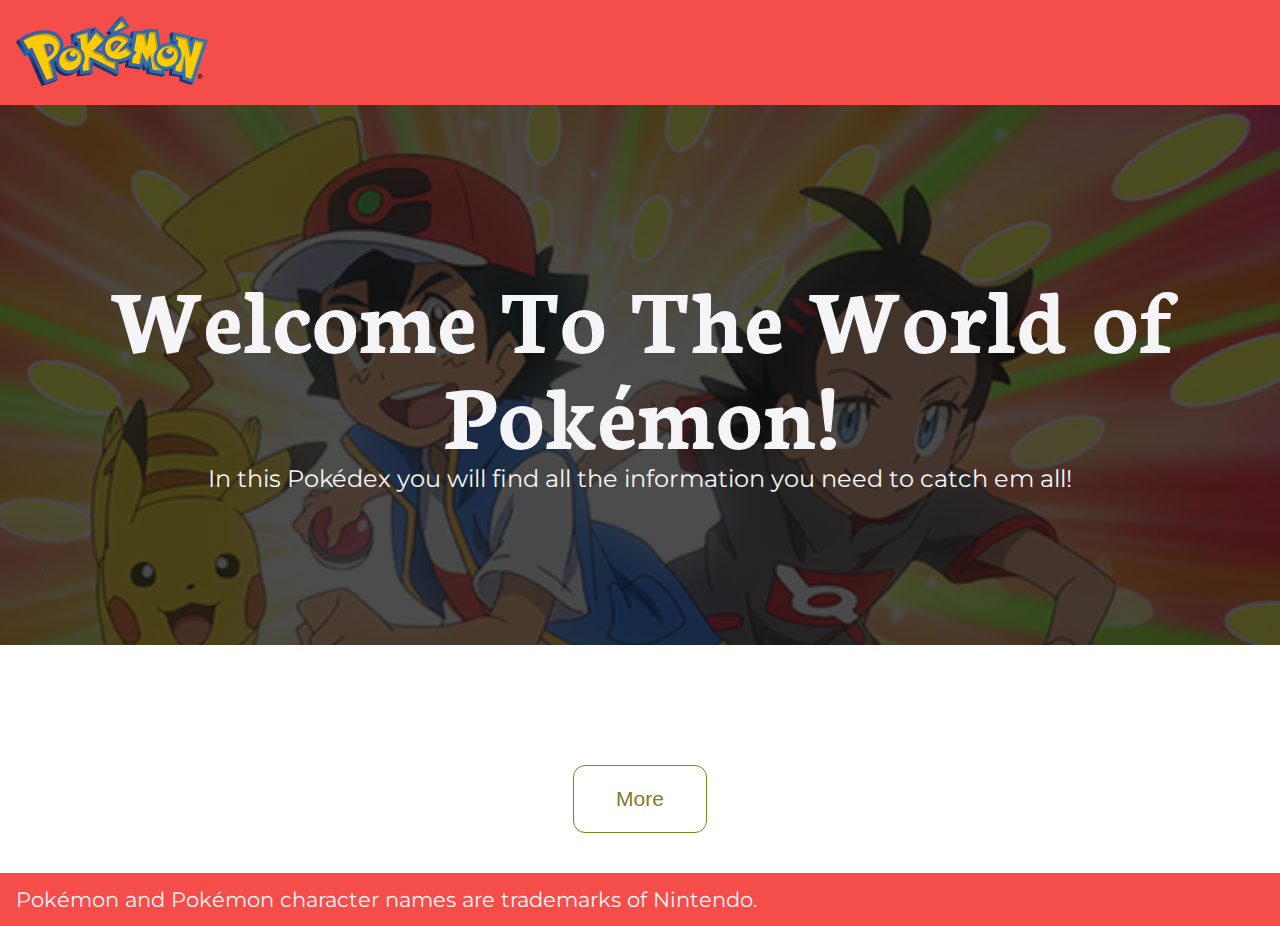
<file: index.html>
<!DOCTYPE html>
<html lang="en">
<head>
    <meta charset="UTF-8">
    <meta name="viewport" content="width=device-width, initial-scale=1.0">
    <title>Pokédex - Homepage</title>
    <!-- CSS Reset -->
    <link rel="stylesheet" href="css/reset.css">
    <!-- Google Fonts -->
    <link rel="preconnect" href="https://fonts.googleapis.com">
    <link rel="preconnect" href="https://fonts.gstatic.com" crossorigin>
    <link href="https://fonts.googleapis.com/css2?family=Montserrat:ital,wght@0,100..900;1,100..900&family=Neuton:ital,wght@0,200;0,300;0,400;0,700;0,800;1,400&display=swap" rel="stylesheet">
    <!-- CSS Stylesheets -->
     <link rel="stylesheet" href="css/reset.css">
    <link rel="stylesheet" href="css/style.css">
</head>
<body class="wrapper">
    <nav>
        <a href="index.html" aria-label="Return to homepage"><img src="images/pokemon_logo.svg" alt="Official Pokémon Logo" width="2500" height="917" class="poke_logo"></a>
    </nav>
    <header class="header_banner">
        <div class="header_banner_content">
            <h1>Welcome To The World of Pokémon!</h1>
            <p>In this Pokédex you will find all the information you need to catch em all!</p>
        </div>
    </header>
    <main class="homepage_main">
        <section class="pokedex_grid" aria-label="Grid of Pokémon" id="pokedex_grid"></section>
        <button class="more_btn" id="more_btn">More</button>
    </main>
    <footer>
        <p>Pokémon and Pokémon character names are trademarks of Nintendo.</p>
    </footer>
    <script src="script.js"></script>
</body>
</html>
</file>
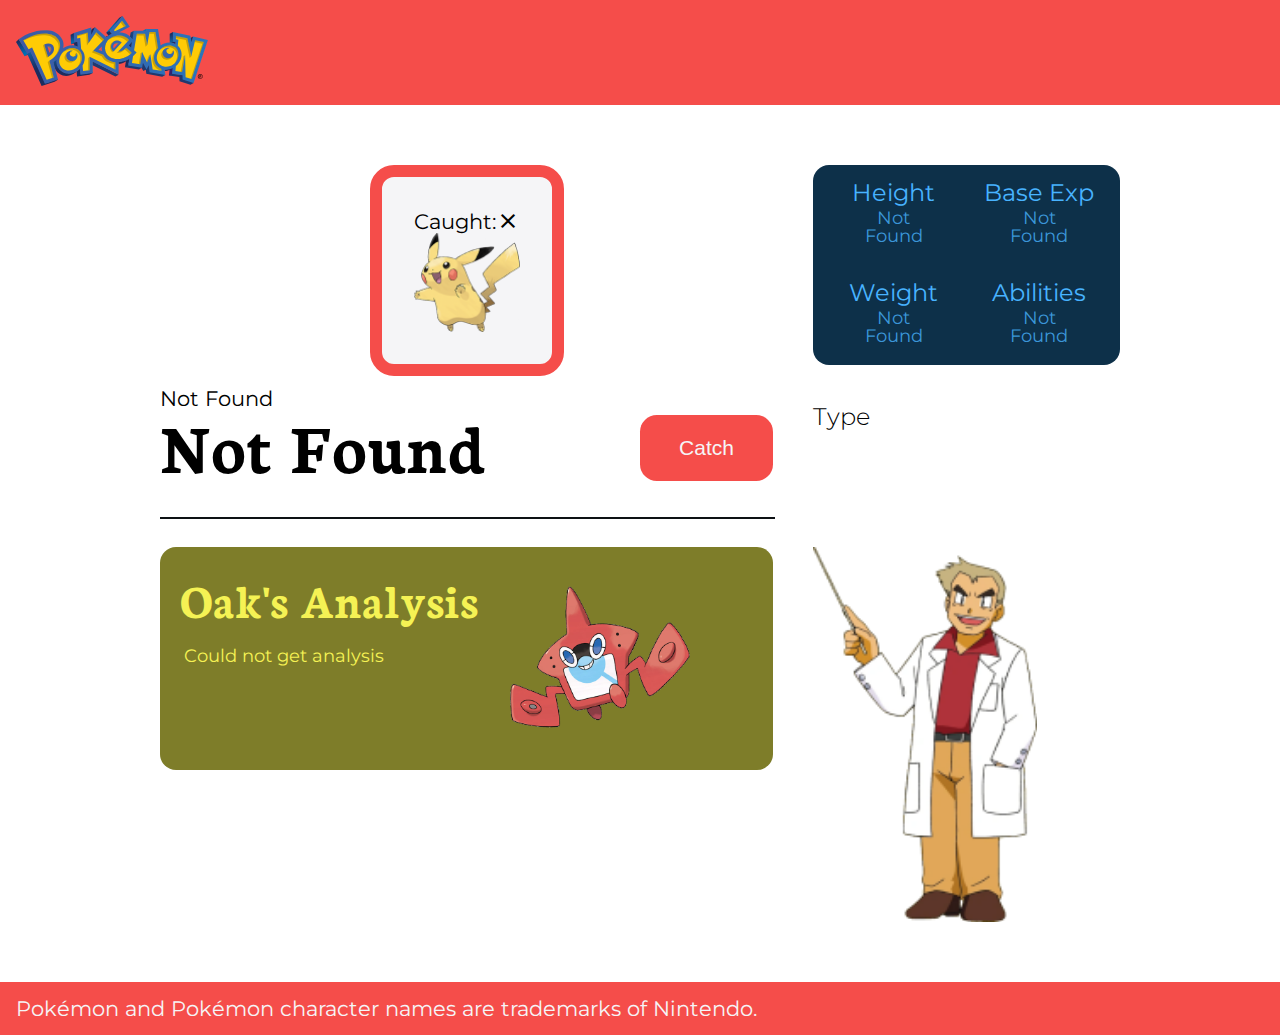
<file: pokemon.html>
<!DOCTYPE html>
<html lang="en">
<head>
    <meta charset="UTF-8">
    <meta name="viewport" content="width=device-width, initial-scale=1.0">
    <title>Pokédex - Detailed View</title>
    <!-- CSS Reset -->
    <link rel="stylesheet" href="css/reset.css">
    <!-- Google Fonts -->
    <link rel="preconnect" href="https://fonts.googleapis.com">
    <link rel="preconnect" href="https://fonts.gstatic.com" crossorigin>
    <link href="https://fonts.googleapis.com/css2?family=Montserrat:ital,wght@0,100..900;1,100..900&family=Neuton:ital,wght@0,200;0,300;0,400;0,700;0,800;1,400&display=swap" rel="stylesheet">
    <link href="https://fonts.googleapis.com/css2?family=Material+Symbols+Outlined&icon_names=malecheckclosefemale&display=block" rel="stylesheet">
    <!-- CSS Stylesheets -->
    <link rel="stylesheet" href="css/reset.css">
    <link rel="stylesheet" href="css/style.css">
</head>
<body class="wrapper">
    <nav>
        <a href="index.html"><img src="images/pokemon_logo.svg" alt="Official Pokémon Logo" width="2500" height="917" class="poke_logo"></a>
    </nav>
    <main class="poke_main">
        <section class="pokemon_info" aria-label="Information about the Pokémon">
            <div class="poke_card_lg" aria-label="The Pokémon" role="region">
                <div class="poke_card_heading"> 
                    <p class="caught_item" id="caught_item">Caught: <span class="material-symbols-outlined">close</span></p>
                    <img src="images/pikachu_filler.png" alt="Could not get alt text" width="0" height="0" class="pokedex_card_img_lg" id="pokedex_card_img_lg">
                </div>
                <div class="poke_card_description">
                    <div class="poke_identity">
                        <p id="poke_id">Not Found</p>
                        <h1 id="poke_title">Not Found</h1>
                    </div>
                    <button class="catch_release_btn" id="catch_release_btn" aria-label="Release Pokémon">Catch</button>
                </div>
                <hr>
            </div>

            <section class="poke_widget_info" aria-label="Pokemon statistics and information">
                <article class="pokemon_stats">
                    <div class="stats_grid" id="stats">
                        <div class="stat">
                            <h3>Height</h3>
                            <p id="height_info">Not Found</p>
                        </div>
        
                        <div class="stat">
                            <h3>Base Exp</h3>
                            <p id="base_exp_info">Not Found</p>
                        </div>
        
                        <div class="stat">
                            <h3>Weight</h3>
                            <p id="weight_info">Not Found</p>
                        </div>
        
                        <div class="stat">
                            <h3>Abilities</h3>
                            <p id="ability_info">Not Found</p>
                        </div>
                    </div>
                </article>
    
                <article class="pokemon_type">
                    <h2>Type</h2>
                    <div class="types" id="type"></div>
                </article>
            </section>

            <article class="oak_analysis" aria-labelledby="oak_title">
                <div class="analysis_content_flex">
                    <div class="analysis_content_main">
                        <h2 id="oak_title">Oak's Analysis</h2>
                        <p id="analysis_text">Could not get analysis</p>
                    </div>
                    <div class="analysis_content_secondary">
                        <img 
                            srcset="images/rotom_pokedex-derivatives/rotom_pokedex-258_x_258.png, images/rotom_pokedex-derivatives/rotom_pokedex-344_x_344.png 2x, images/rotom_pokedex.png 3x"
                            src="images/rotom_pokedex.png" 
                            alt="Rotom Pokédex">
                    </div>
                </div>
            </article>
            <img 
                srcset="images/professor_oak-derivatives/professor_oak-132_x_221.png, images/professor_oak.png 2x, images/professor_oak-derivatives/professor_oak-396_x_660.png 3x"
                src="images/professor_oak.png" 
                alt="Professor Oak with a pointer"
                class="oak_img">
        </section>
    </main>
    <footer>
        <p>Pokémon and Pokémon character names are trademarks of Nintendo.</p>
    </footer>
    <script src="script.js"></script>
</body>
</html>
</file>
<file: css/style.css>
/*
    -------------
    GLOBAL STYLES
    -------------
*/

:root 
{
    /* Colours */
    --primary-red: #F54D4A;
    --light-primary-red: #F5BDC0;
    --dark-primary-red: #902e2d;
    --secondary-yellow: #F5F254;
    --dark-secondary-yellow: #7E7D29;
    --tertiary-blue: #48b3ff;
    --dark-tertiary-blue: #0D3049;
    --muted-blue: #5E6C75;
    --light-white: #F5F5F7;
    --dark-text: #0D1114;
    --light-text: #55585A;
    --success: #6FE16F;
    --success-text: #254E25;
}

/* Text */

h1, h2
{
    font-family: "Neuton", serif;
}

p, h3
{
    font-family: "Montserrat", serif;
}

h1
{
    font-size: 2.25rem;
    font-weight: bold;
}

h2
{
    font-size: 1.5rem;
}

p {
    font-size: 1rem;
}

::selection {
    background-color: var(--dark-primary-red);
    color: var(--light-white);
}

:focus {
    outline: 4px solid var(--dark-primary-red);
    outline-offset: 2px;
}

.wrapper
{
    max-width: 100%;
    margin: 0 auto;
}

/*
    -------------NAVIGATION-------------
*/
nav 
{
    background-color: var(--primary-red);
    display: flex;
    flex-direction: row;
}

.poke_logo 
{
    width: 174px;
    height: auto;
    padding: 10px;
}

/*
    -------------FOOTER-------------
*/
footer
{
    background-color: var(--primary-red);
    color: var(--light-white);
    padding: 1rem;
}


/*
    -------------
    HOMEPAGE
    -------------
*/

/*
    -------------HEADER-------------
*/
.header_banner
{
    background: linear-gradient(rgba(0, 0, 0, 0.7), rgba(0, 0, 0, 0.7)), url(../images/homepage_header_poke.png) no-repeat;
    background-color: var(--dark-tertiary-blue);
    background-size: cover;
    height: 30vh;
    display: flex;
    flex-direction: column;
    justify-content: center;
    align-items: center;
}

.header_banner_content
{
    padding: 1rem;
    color: var(--light-white);
}

.header_banner_content h1 
{
    margin: 0.5rem 0;
}

/*
    -------------POKEMON-------------
*/
.homepage_main 
{
    display: flex;
    flex-direction: column;
    justify-content: center;
    align-items: center;
    gap: 3rem;
}

.pokedex_grid
{
    display: grid;
    grid-template-columns: 1fr 1fr;
    grid-template-rows: 1fr;
    gap: 1.25rem 1.5rem;
    margin-top: 2.5rem;
    padding: 1rem;
}

.pokedex_card
{
    display: flex;
    flex-direction: column;
    justify-content: center;
    align-items: center;
}

.pokedex_card_img
{
    border: 0.25rem solid var(--primary-red);
    border-radius: 1.25rem;
    padding: 0.75rem;
    background: var(--light-white);
    max-width: 100%;
    height: auto;
}

.pokedex_card_info {
    align-self: start;
}

.pokedex_card_info p
{
    color: var(--light-text);
}

.more_btn
{
    background-color: transparent;
    border: 1px solid var(--dark-secondary-yellow);
    color: var(--dark-secondary-yellow);
    font-size: 1.3125rem;
    border-radius: 0.75rem;
    padding: 1em 2em;
    margin-bottom: 2.5rem;
}

.more_btn:hover,
.more_btn:focus
{
    background-color: var(--secondary-yellow);
    border: 0.0625rem solid var(--secondary-yellow);
    color: var(--dark-text);
    transition: 0.5s ease-in-out;
}

.more_btn:focus
{
    outline: 4px solid var(--dark-secondary-yellow);
    outline-offset: 2px;
}

/*
    -------------
    POKEMON
    -------------
*/

.pokemon_info
{
    display: grid;
    grid-template-columns: 1fr;
    gap: 1.5rem 0;
    padding: 2rem;
    justify-content: center;
    align-items: center;
}

.pokedex_card_info p
{
    margin: 0.25rem 0;
}

/*
    -------------POKEMON-------------
*/
/* Poke card */

.poke_card_lg
{
    margin-top: 1.75rem;
}

.poke_card_heading
{
    display: flex;
    flex-direction: column;
    align-items: end;
    justify-content: center;
    border: 0.5rem solid var(--primary-red);
    border-radius: 1.25rem;
    padding: 2rem;
    max-width: 50%;
    height: auto;
    background: var(--light-white);
    margin: 0 auto;
}

.poke_card_description
{
    display: flex;
    justify-content: center;
    align-items: end;
    margin: 1.75rem 0;
    width: 100%;
}

.poke_identity
{
    margin-right: 50px;
}

.caught_item
{
    display: flex;
    align-items: center;
}

.caught .material-symbols-outlined
{
    color: var(--success-text);
    font-size: 2rem;
    padding: 0.25rem;
    border-radius: 50%;
    background-color: var(--success);
    margin-left: 0.5rem;
}

.not_caught .material-symbols-outlined
{
    color: var(--dark-primary-red);
    font-size: 2rem;
    padding: 0.25rem;
    border-radius: 50%;
    background-color: var(--primary-red);
    margin-left: 0.5rem;
}

.poke_card_lg hr
{
    border: 0.0625rem solid var(--dark-text);
    width: 70%;
}

.pokedex_card_img_lg
{
    width: 100%;
    height: auto;
}

.catch_release_btn
{
    background-color: var(--primary-red);
    color: var(--light-white);
    padding: 1em 1.875em;
    border-radius: 0.8em;
    border: none;
    font-size: 1.125rem;
}

.catch_release_btn:hover,
.catch_release_btn:focus
{
    background-color: var(--dark-primary-red);
    transition: 0.5s ease-in-out;
}


/* Stats */
.pokemon_stats
{
    background-color: var(--dark-tertiary-blue);
    color: var(--tertiary-blue);
    border-radius: 1rem;
    height: fit-content;
    padding-block: 1rem;
    max-width: 100%;
    margin: 0 auto;
    display: flex;
    flex-direction: column;
    justify-content: center;
    align-items: center;
}

.stats_grid
{
    display: grid;
    grid-template-columns: 1fr 1fr;
    grid-template-rows: 1fr 1fr;
    gap: 2rem 1rem;
    justify-content: center;
    align-items: center;
}

.pokemon_stats h3
{
    font-size: 1.313rem;
}

.stat {
    display: flex;
    flex-direction: column;
    align-items: center;
    text-align: center;
}

.stat p
{
    color: rgba(72, 179, 255, 0.8);
    margin: 0.25rem 1.25rem;
    text-align: center;
}

/* Types */
/* .pokemon_type 
{
    margin: 50px 20px;
} */

.pokemon_type h2
{
    font-family: "Montserrat", serif;
    font-weight: 300;
    margin: 0.75rem 0;
}

.types {
    display: flex;
    gap: 0.5rem;
}

.type
{
    display: inline-block;
    padding: 0.75em 1em;
    border-radius: 0.5rem;
    color: var(--light-white);
}

/* Oak's Analysis */
.oak_analysis
{
    background-color: var(--dark-secondary-yellow);
    border-radius: 1rem;
    max-width: 100%;
    height: fit-content;
    margin: 0 auto;
    padding-block: min(0.5rem, 1rem);
}

.analysis_content_flex
{
    display: flex;
    align-items: start;
}

.analysis_content_secondary
{
    align-self: center;
}

.analysis_content_main
{
    margin: 1.25rem;
}

.analysis_content_main p
{
    margin-top: 1.25rem;
    color: var(--secondary-yellow);
    max-width: 55ch;
    padding: 0.25rem;
}

#oak_title
{
    font-size: 2rem;
    color: var(--secondary-yellow);
}

/* Rotom image */
.analysis_content_secondary img
{
    width: 118px;
    height: auto;
    margin: 0.75rem;
}

.oak_img 
{
    width: 158px;
    height: auto;
    margin: 28px auto;
    display: flex;
    justify-content: center;
}

/*
    -------------
    MEDIA QUERIES
    -------------
*/
/* Small mobile */
@media (max-width: 26.5625em)
{
    .poke_identity {
        display: flex;
        align-items: center;
        justify-content: center;
        gap: 0.5rem;
        margin: 0;
    }

    .poke_card_description {
        flex-direction: column;
        justify-content: center;
        align-items: center;
        margin: 1rem;
        gap: 0.5rem;
        margin-left: 0;
        margin-right: 0;
    }

    .analysis_content_flex
    {
        flex-direction: column;
    }

    .analysis_content_secondary img
    {
        margin: 0;
    }
}

/* Tablet */
@media (min-width: 42.5rem)
{
    /* Header */
    .header_banner_content {
        text-align: center;
    }

    .header_banner_content h1 {
        font-size: 3.75rem;
    }

    .header_banner_content p {
        font-size: 1.3125rem;
    }

    /*
    -------------
    HOMEPAGE
    -------------
    */

    /*
        -------------POKEMON-------------
    */
    .pokedex_card_img
    {
        width: 15vw;
    }

    .poke_identity h1
    {
        font-size: 3rem;
    }

    .pokedex_grid
    {
        grid-template-columns: repeat(4, 1fr);
    }

    /*
    -------------
    POKEMON
    -------------
    */
    /* Stats */
    .stat {
        text-align: start;
    }

    .stat h3
    {
        font-size: 1.5rem;
    }
    
    .stat p 
    {
        font-size: 1.125rem;
    }

    /* types */
    .type
    {
        font-size: 1.313rem;
    }

    /* Gender */
    .pokemon_gender
    {
        max-width: 30%;
    }

    /* Oak's Analysis */
    .analysis_content_secondary img
    {
        width: 180px;
    }

    #oak_title
    {
        font-size: 3rem;
        font-weight: 700;
    }

    .oak_img
    {
        width: 224px;
    }
}

/* Desktop */
@media (min-width: 68.75em)
{
    /*
        -------------NAVIGATION-------------
    */
    .poke_logo 
    {
        width: 15%;
        padding: 1rem;
    }

    /*
        -------------FOOTER-------------
    */

    footer p 
    {
        font-size: 1.313rem;
    }
    /*
    -------------
    HOMEPAGE
    -------------
    */

    /*
        -------------HEADER-------------
    */
    .header_banner
    {
        height: 60vh;
    }

    .header_banner_content h1
    {
        font-size: 6rem;
    }

    .header_banner_content p 
    {
        font-size: 1.5rem;
    }

    /*
        -------------POKEMON-------------
    */
    
    .pokedex_grid
    {
        grid-template-columns: repeat(5, 1fr);
        gap: 2.5rem;
    }

    .pokedex_card_img
    {
        border: 0.5rem solid var(--primary-red);
        padding: 0.75rem;
        width: 12vw;
    }

    .pokedex_card_info p
    {
        color: var(--light-text);
        font-size: 1.125rem;
    }

    .pokedex_card_info h2
    {
        font-size: 1.875rem;
    }

    /*
    -------------
    POKEMON
    -------------
    */
    .pokemon_info
    {
        grid-template-columns: 2fr 1fr;
        gap: 1.25rem 2.5rem;
        max-width: 75%;
        margin: 3.75rem auto;
        padding: 0;
        align-items: start;
    }

    /* Poke Card */
    .poke_card_lg
    {
        display: flex;
        flex-direction: column;
        justify-content: center;
        align-items: center;
        margin: 0;
    }

    .poke_card_lg hr 
    {
        width: 100%;
    }

    .poke_card_heading 
    {
        margin: 0;
        max-width: 100%;
        border: 0.75rem solid var(--primary-red);
        border-radius: 1.5rem;
    }

    .poke_card_description
    {
        justify-content: space-between;
        margin: 0.75rem 0 1.75rem 0;
    }

    .poke_card_description p 
    {
        font-size: 1.313rem;
    }

    .poke_card_description h1
    {
        font-size: 4.5rem;
    }

    .catch_release_btn
    {
        font-size: 1.313rem;
    }

    .caught_item
    {
        font-size: 1.313rem;
    }

    /* Stats */
    .pokemon_stats
    {
        margin: 0;
        max-width: 100%;
        padding: 1rem;
    }

    /* Types */
    .pokemon_type
    {
        margin: 2.5rem 0px;
    }

    /* Gender */
    .pokemon_gender
    {
        margin-left: 0px;
        max-width: 50%;
    }

    /* Oak's Analysis */
    .oak_analysis
    {
        max-width: 100%;
        margin: 0;
        height: fit-content;
    }
    
    .analysis_content_main p 
    {
        font-size: 1.125rem;
    }

    .oak_img
    {
        margin: 0;
    }
}

/* Hover states */
@media (hover: hover)
{
    .pokedex_card:hover
    {
        transition: .6s ease-in-out;
        transform: translateY(-0.75rem);
    }
}
</file>
